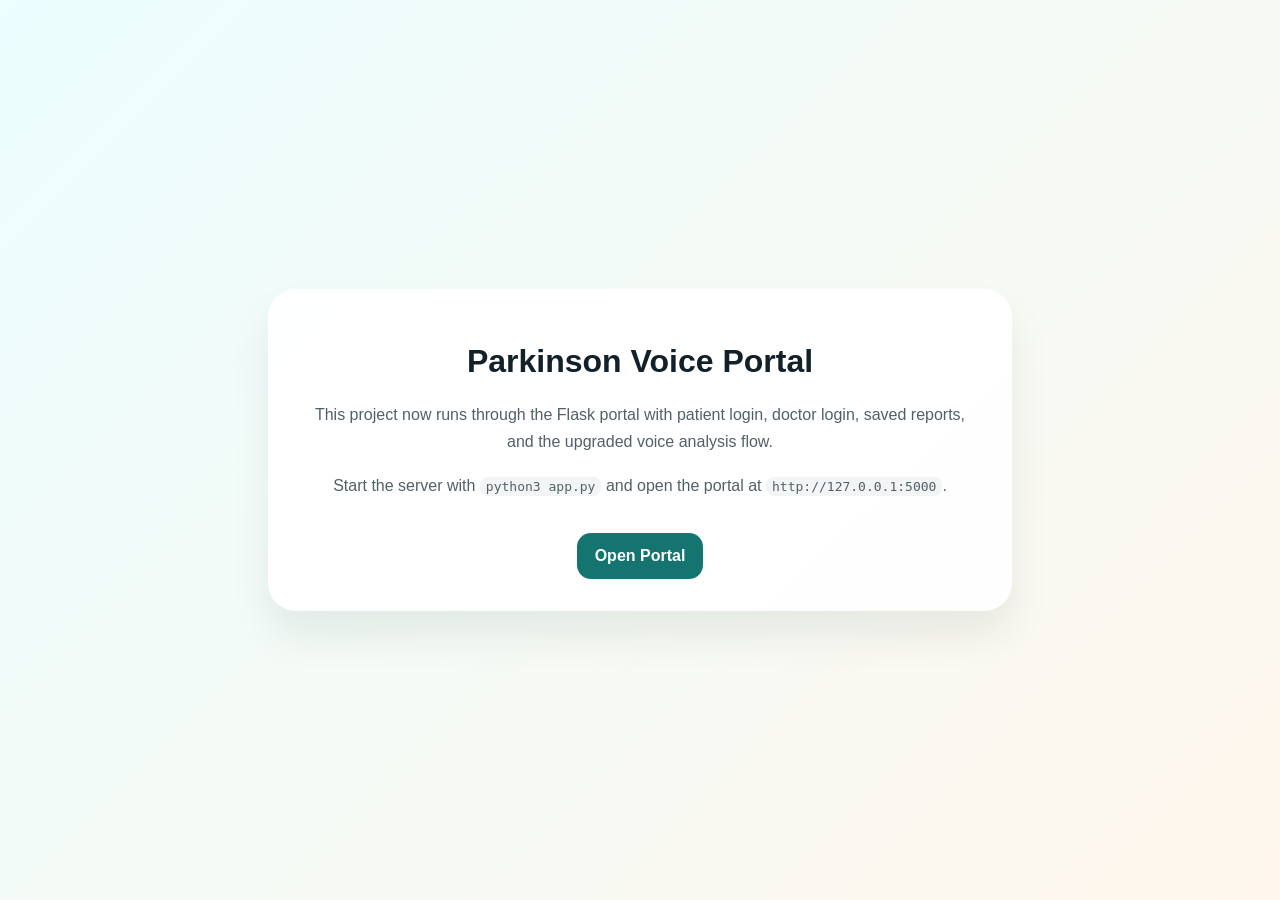
<file: index.html>
<!DOCTYPE html>
<html lang="en">
<head>
  <meta charset="UTF-8">
  <meta name="viewport" content="width=device-width, initial-scale=1.0">
  <title>Parkinson Voice Portal</title>
  <style>
    body {
      margin: 0;
      min-height: 100vh;
      display: grid;
      place-items: center;
      font-family: "Segoe UI", sans-serif;
      background: linear-gradient(135deg, #ecfeff, #fff7ed);
      color: #122029;
    }

    main {
      width: min(680px, calc(100% - 32px));
      padding: 32px;
      border-radius: 28px;
      background: rgba(255, 255, 255, 0.92);
      box-shadow: 0 24px 40px rgba(18, 32, 41, 0.08);
      text-align: center;
    }

    a {
      display: inline-block;
      margin-top: 18px;
      padding: 14px 18px;
      border-radius: 14px;
      background: #14746f;
      color: white;
      text-decoration: none;
      font-weight: 700;
    }

    p {
      line-height: 1.7;
      color: #526168;
    }

    code {
      background: #f3f4f6;
      padding: 2px 6px;
      border-radius: 8px;
    }
  </style>
</head>
<body>
  <main>
    <h1>Parkinson Voice Portal</h1>
    <p>
      This project now runs through the Flask portal with patient login, doctor login,
      saved reports, and the upgraded voice analysis flow.
    </p>
    <p>Start the server with <code>python3 app.py</code> and open the portal at <code>http://127.0.0.1:5000</code>.</p>
    <a href="http://127.0.0.1:5000">Open Portal</a>
  </main>
</body>
</html>
</file>
